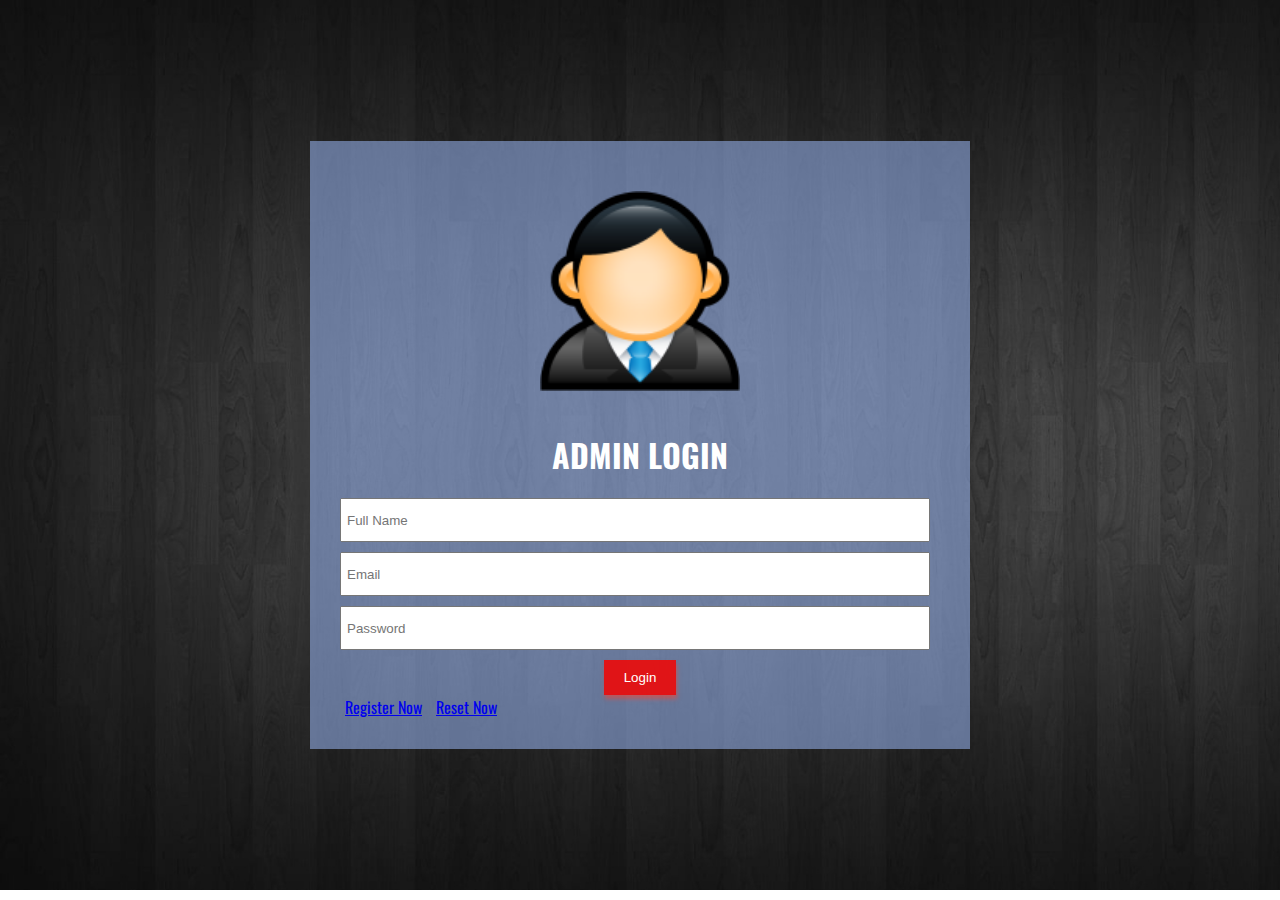
<file: index.html>
<!DOCTYPE html>
	
<html>
	

	<head>
		
		<title>Web Design-html/css</title>
		
		<!--theme css-->
		<link rel="stylesheet" type="text/css" href="css/style.css">

		<!--goole Fonts-->
		<link href="https://fonts.googleapis.com/css2?family=Oswald:wght@300;400;700&family=Roboto:wght@300;400;700&display=swap" rel="stylesheet">
	</head>
		
		


	<body>


		<div class="container">
			
			<div class="login-section">
				<img src="img/admin.png" alt="admin">
				<h2>Admin Login</h2>
				
				<form>
					<input type="text" placeholder="Full Name" class="form-control">
					<input type="email" placeholder="Email" class="form-control">
					<input type="password" placeholder="Password" class="form-control">
					<input type="submit" value="Login" class="btn">

					<a href="register.html" target="_blank">Register Now</a>
					<a href="reset.html" target="_blank">Reset Now</a>


				</form>


			</div>


		</div>




	</body>



</html>
</file>
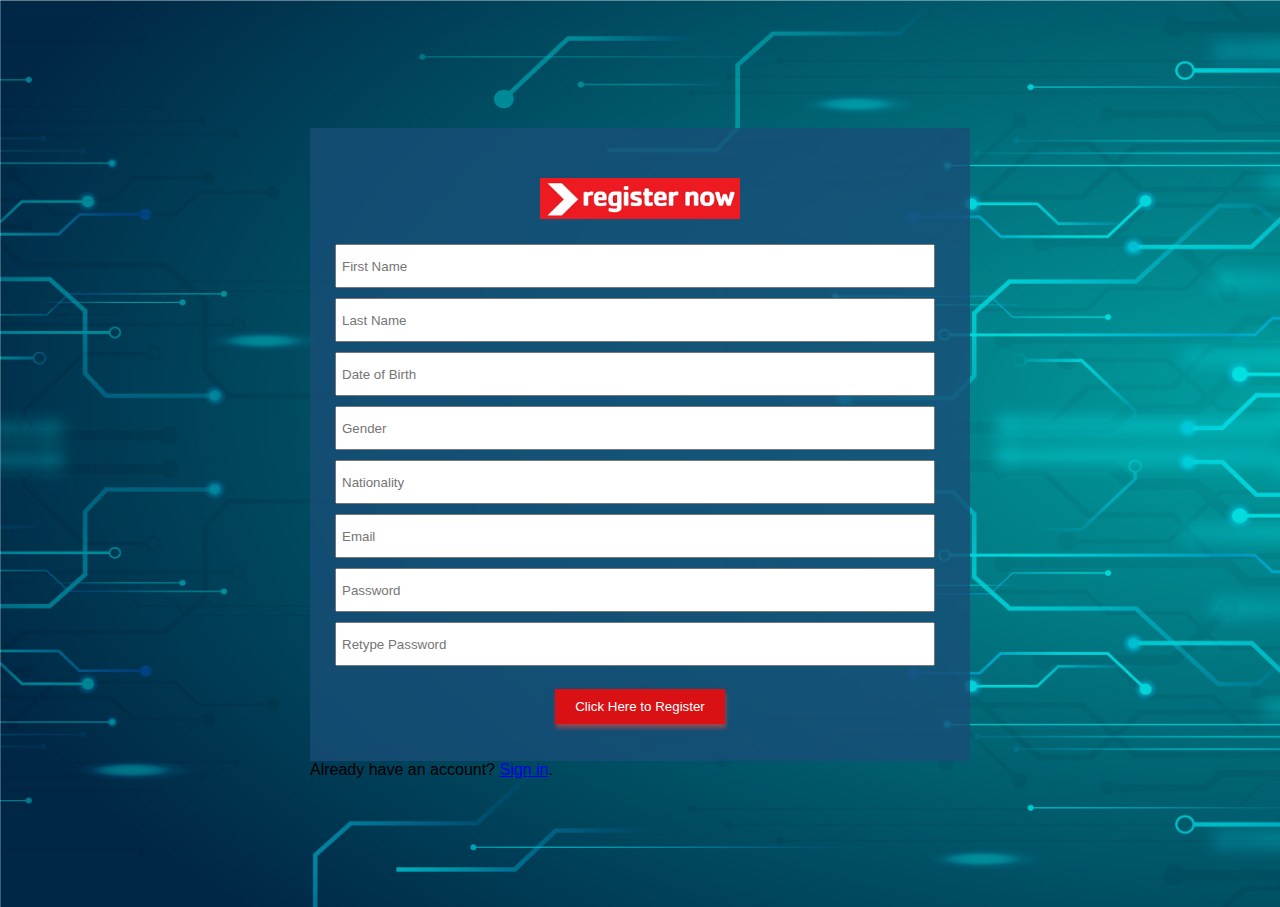
<file: register.html>
<!DOCTYPE html>
<html>
	<head>
		<title>Register</title>

		<link rel="stylesheet" type="text/css" href="css/register.css">
	
	
		<link href="https://fonts.googleapis.com/css2?family=Bebas+Neue&family=Merriweather+Sans:wght@300;400;700&display=swap" rel="stylesheet">

	</head>








	<body>

<div class="container">
			
			<div class="login-section">
				<img src="img/register.png" alt="register">
				
				
				<form>
					<input type="text" placeholder="First Name" class="form-control">
					<input type="text" placeholder="Last Name" class="form-control">
					<input type="text" placeholder="Date of Birth" class="form-control">
					<input type="text" placeholder="Gender" class="form-control">
					<input type="text" placeholder="Nationality" class="form-control">
					<input type="email" placeholder="Email" class="form-control">
					<input type="password" placeholder="Password" class="form-control">
					<input type="password" placeholder="Retype Password" class="form-control">
					<input type="submit" value="Click Here to Register" class="btn">
					

					

				</form>

			</div>


    <p>Already have an account? <a href="#">Sign in</a>.</p>


  </div>
</form>





	</body>
</html>
</file>
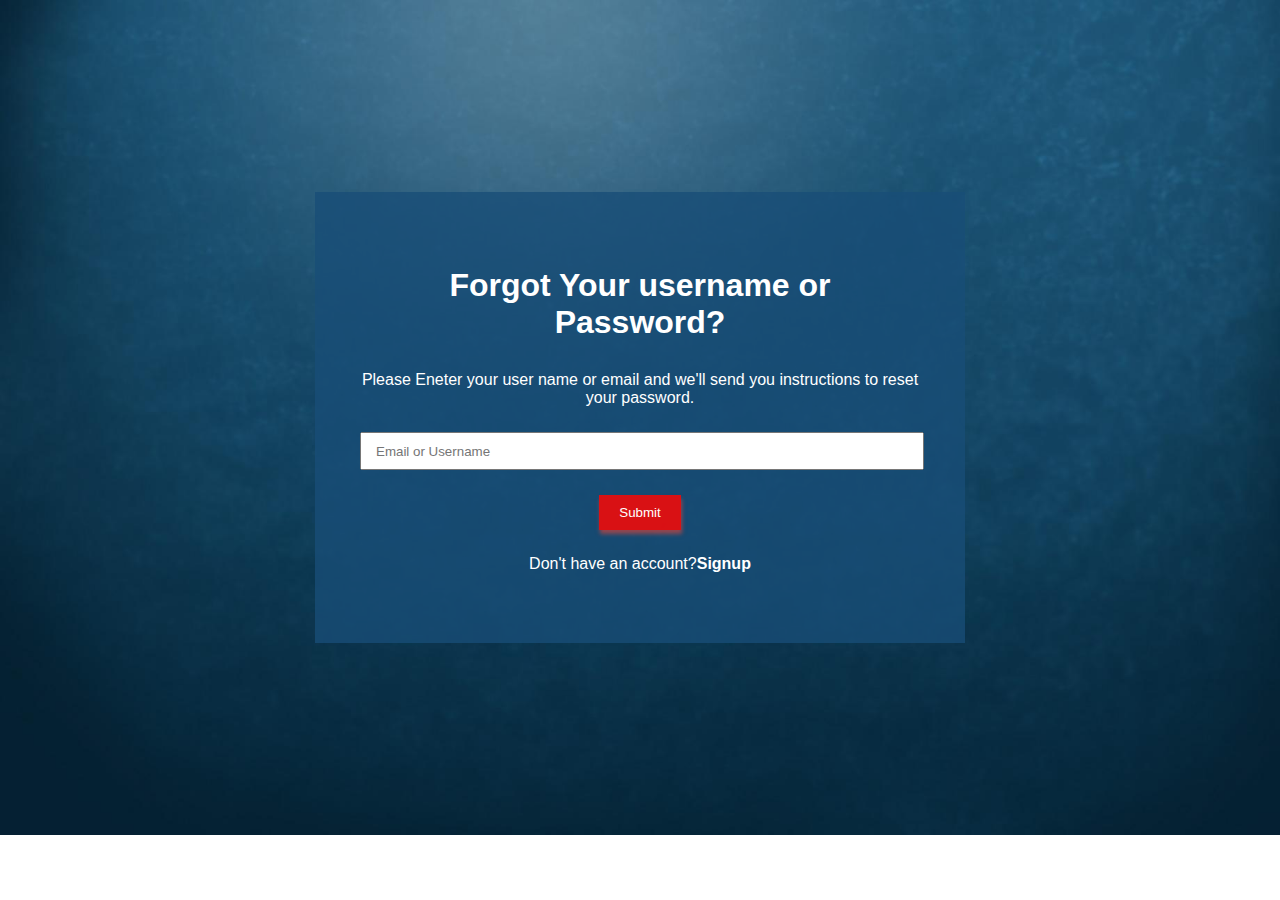
<file: reset.html>
<!DOCTYPE html>


<html>
	<head>
		<title>Reset</title>
	
	
	<link rel="stylesheet" type="text/css" href="css/reset.css">
	
	<link href="https://fonts.googleapis.com/css2?family=Bebas+Neue&family=Merriweather+Sans:wght@300;400;700&display=swap" rel="stylesheet">

	</head>

	<body>

		<div class="container">
			

		<div class="reset-section">
			<h1>Forgot Your username or Password?</h1>
			<p>Please Eneter your user name or email and we'll send you instructions to reset your password.</p>




		<form>
			<input type="text" placeholder="Email or Username" class="form-control">
			<input type="submit" value="Submit" class="btn">
			<p>Don't have an account?<b>Signup</b></p>

		</form>


		</div>



	</body>


</html>
</file>
<file: css/style.css>
*{

	padding: 5px;
	margin: 0px

}

body{

	font-family: 'Oswald', sans-serif;
	background:url(../img/bg.jpg);
	background-repeat: no-repeat;
	background-size: cover; 

}




.container{

	width: 660px;
	margin: 10% auto;

}

.login-section{

	background-color: #98b3ef91;
	padding:25px;
}

.login-section img {

	margin: 0 auto;
	padding:25px;
	display:block;
	width: 200px;

}

.login-section h2 {


	text-align: center;
	color: #fff;
	margin: 10px 0;
	font-size: 32px;
	text-transform: uppercase;


}

.form-control{

	width: 96%;
    height: 30px;
    padding: 5px;
    margin-bottom: 10px;

}

.btn{

	margin: 0 auto;
    display: block;
    background: #ea0c0ceb;
    padding: 10px 20px;
    color: #fff;
    box-shadow: 1px 4px 4px #f443368f;
    border: none;
}
</file>
<file: css/register.css>
*{

	padding: 0px;
	margin: 0px

}

body{

	font-family: 'Oswald', sans-serif;
	background:url(../img/register-bg.jpg);
	background-repeat: no-repeat;
	background-size: cover; 

}




.container{

	width: 660px;
	margin: 10% auto;

}

.login-section{

	background-color:#184d77c9;
	padding:25px;
}

.login-section img {

	margin: 0 auto;
	padding:25px;
	display:block;
	width: 200px;

}

.login-section h2 {


	text-align: center;
	color: #fff;
	margin: 10px 0;
	font-size: 32px;
	text-transform: uppercase;


}

.form-control{

	width: 96%;
    height: 30px;
    padding: 5px;
    margin-bottom: 10px;

}

.btn{

	margin: 2% auto;
    display: block;
    background: #ea0c0ceb;
    padding: 10px 20px;
    color: #fff;
    box-shadow: 1px 4px 4px #f443368f;
    border: none;
}
</file>
